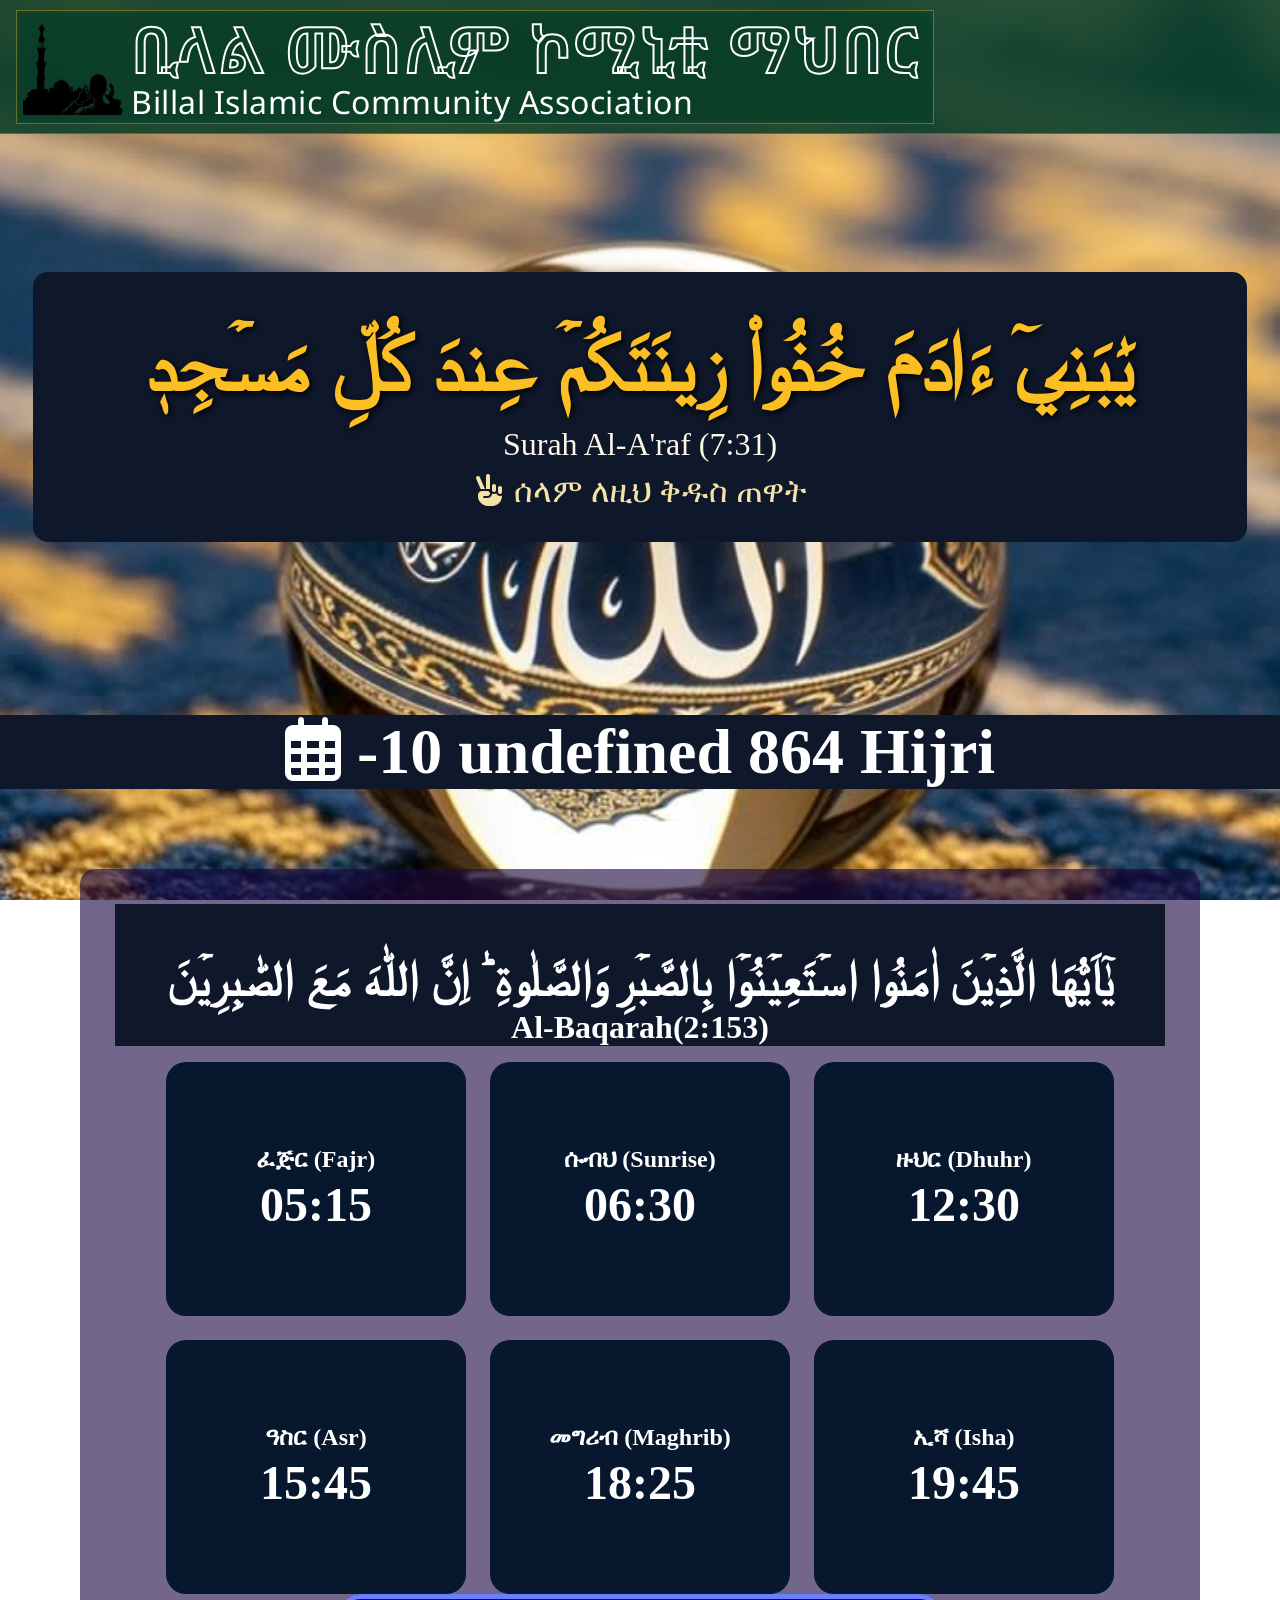
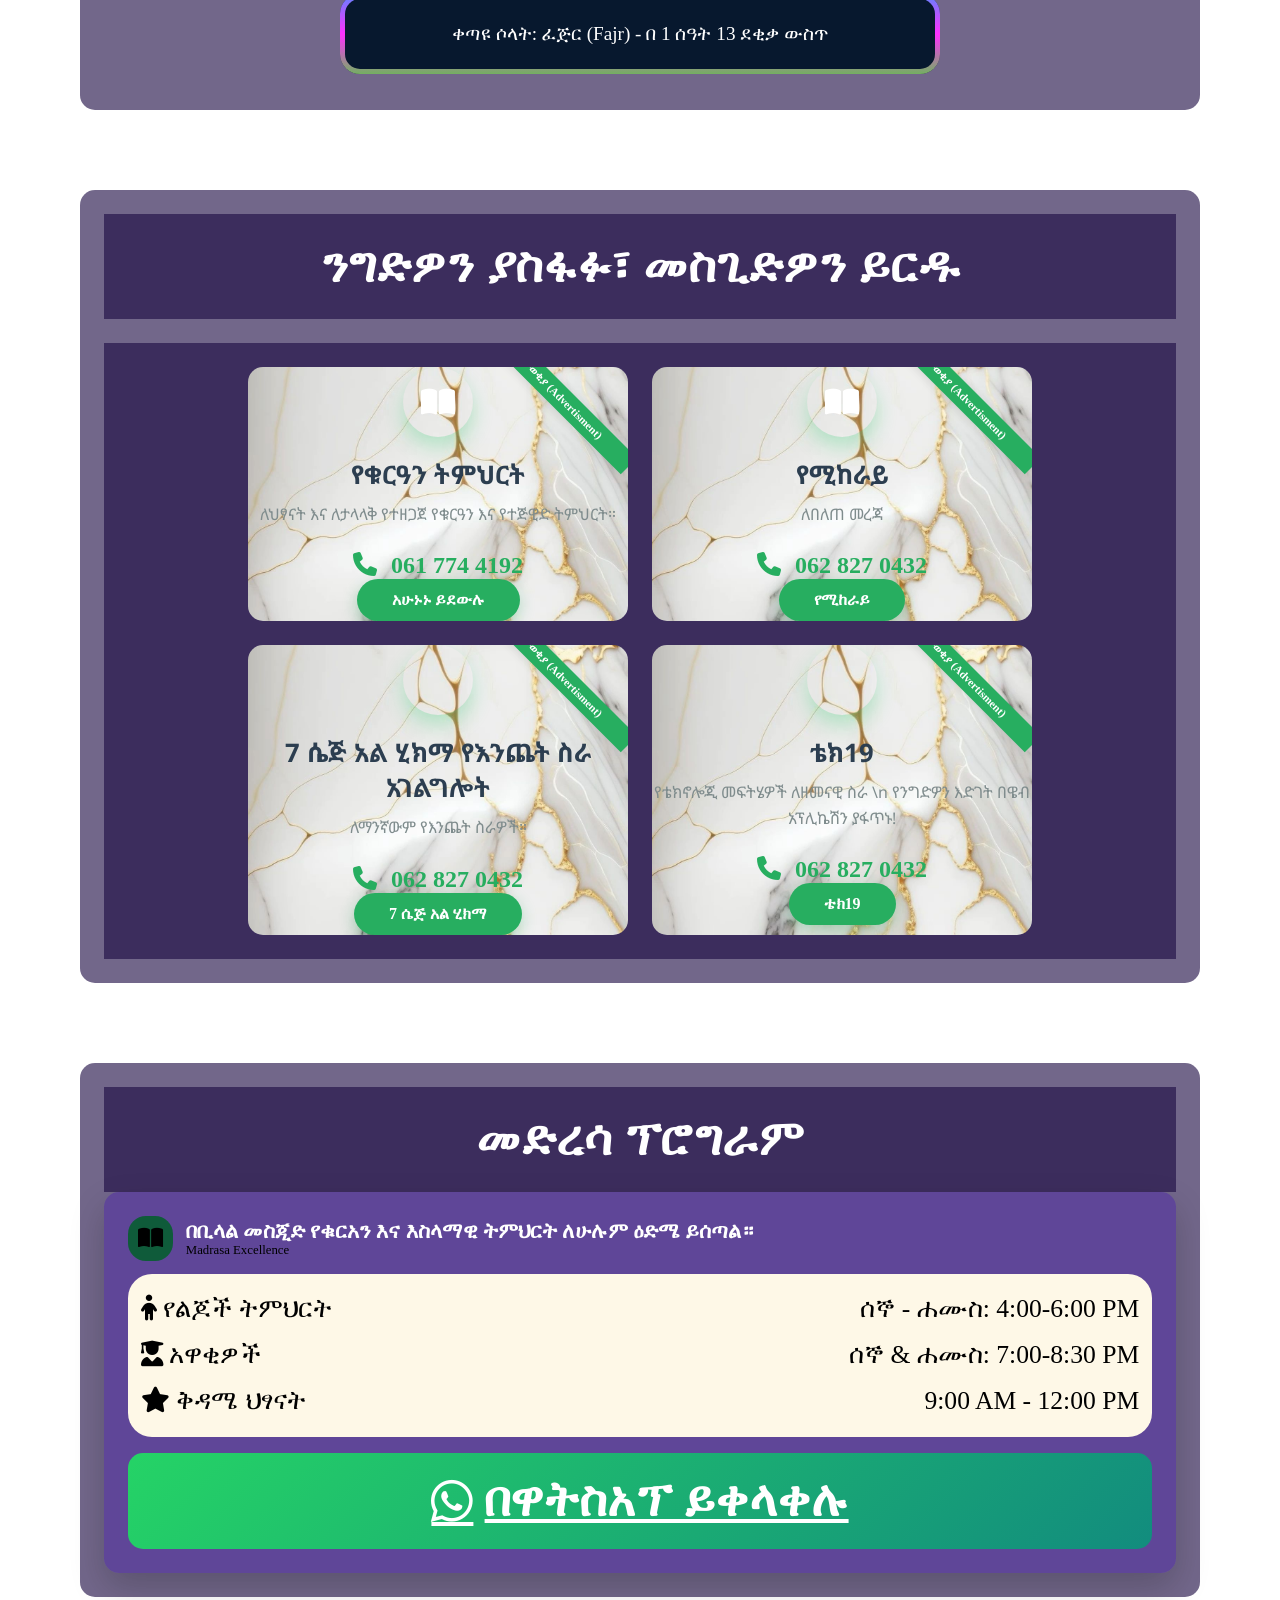
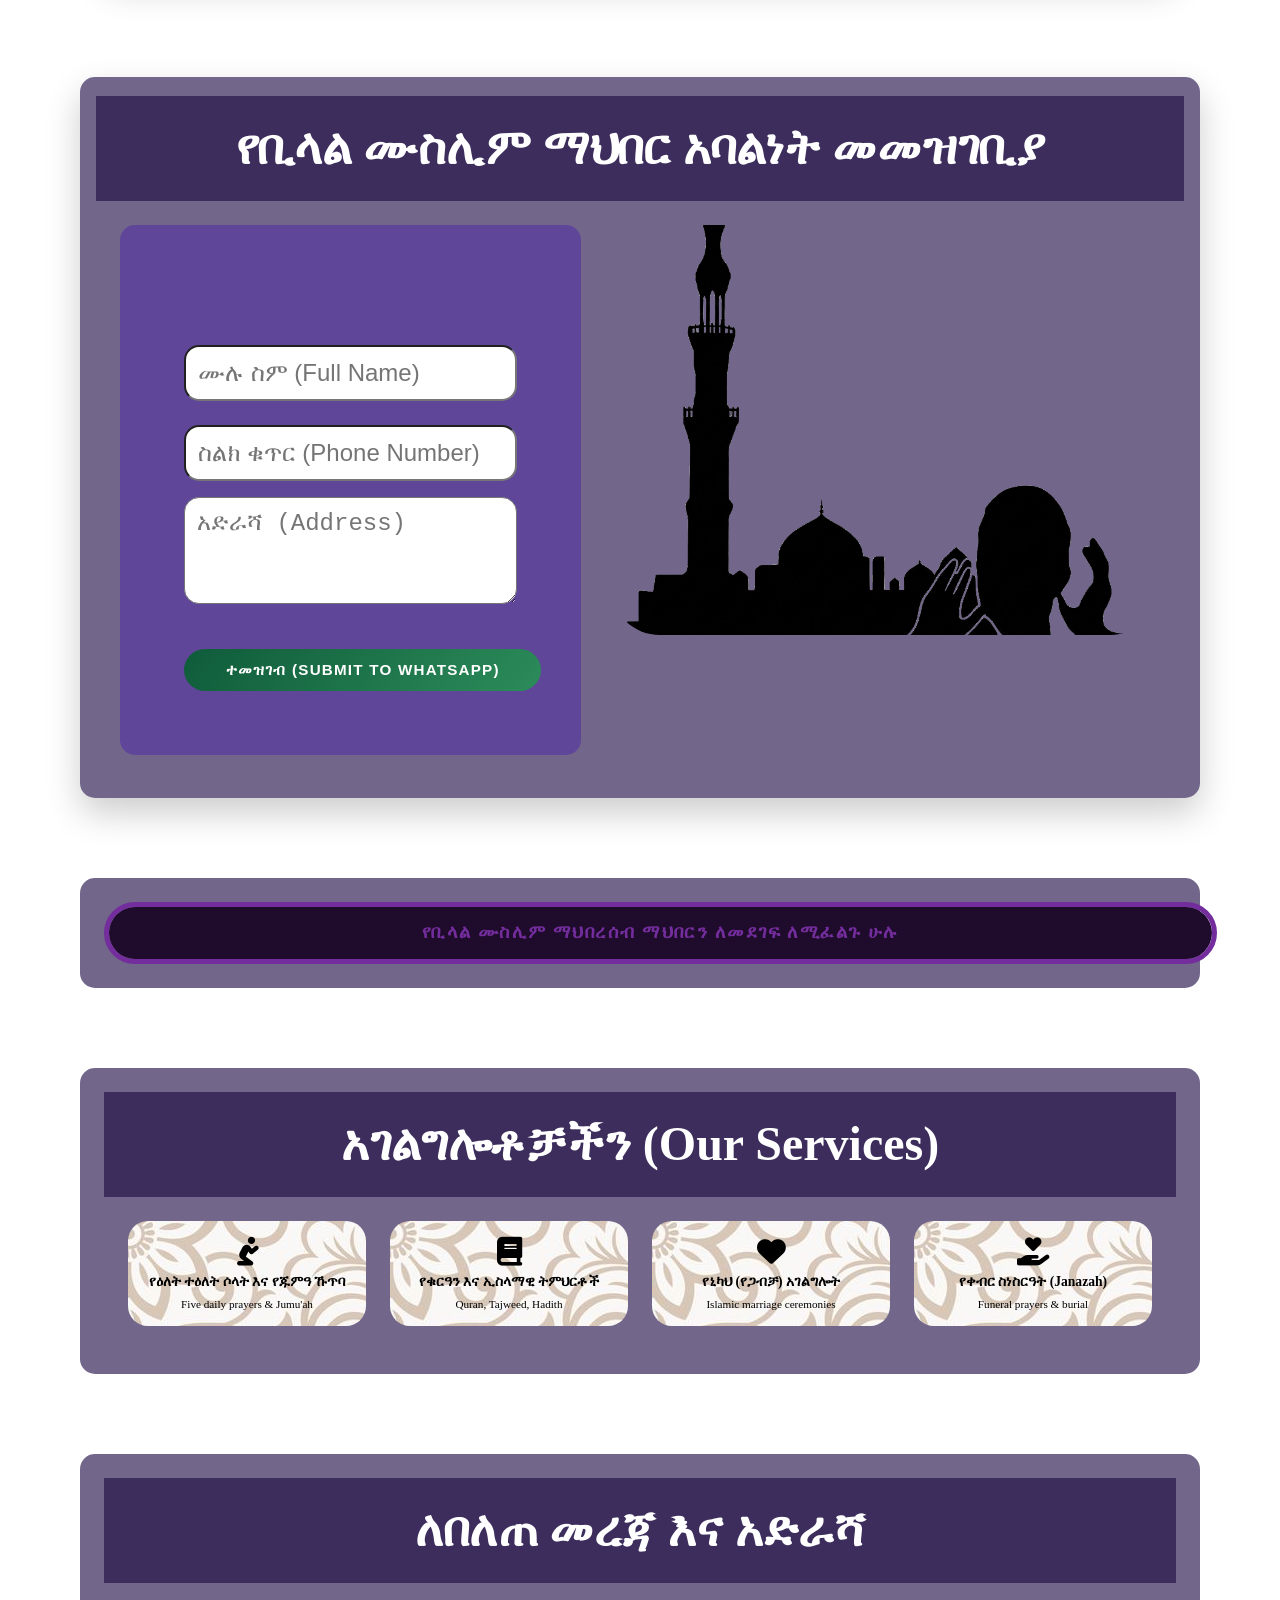
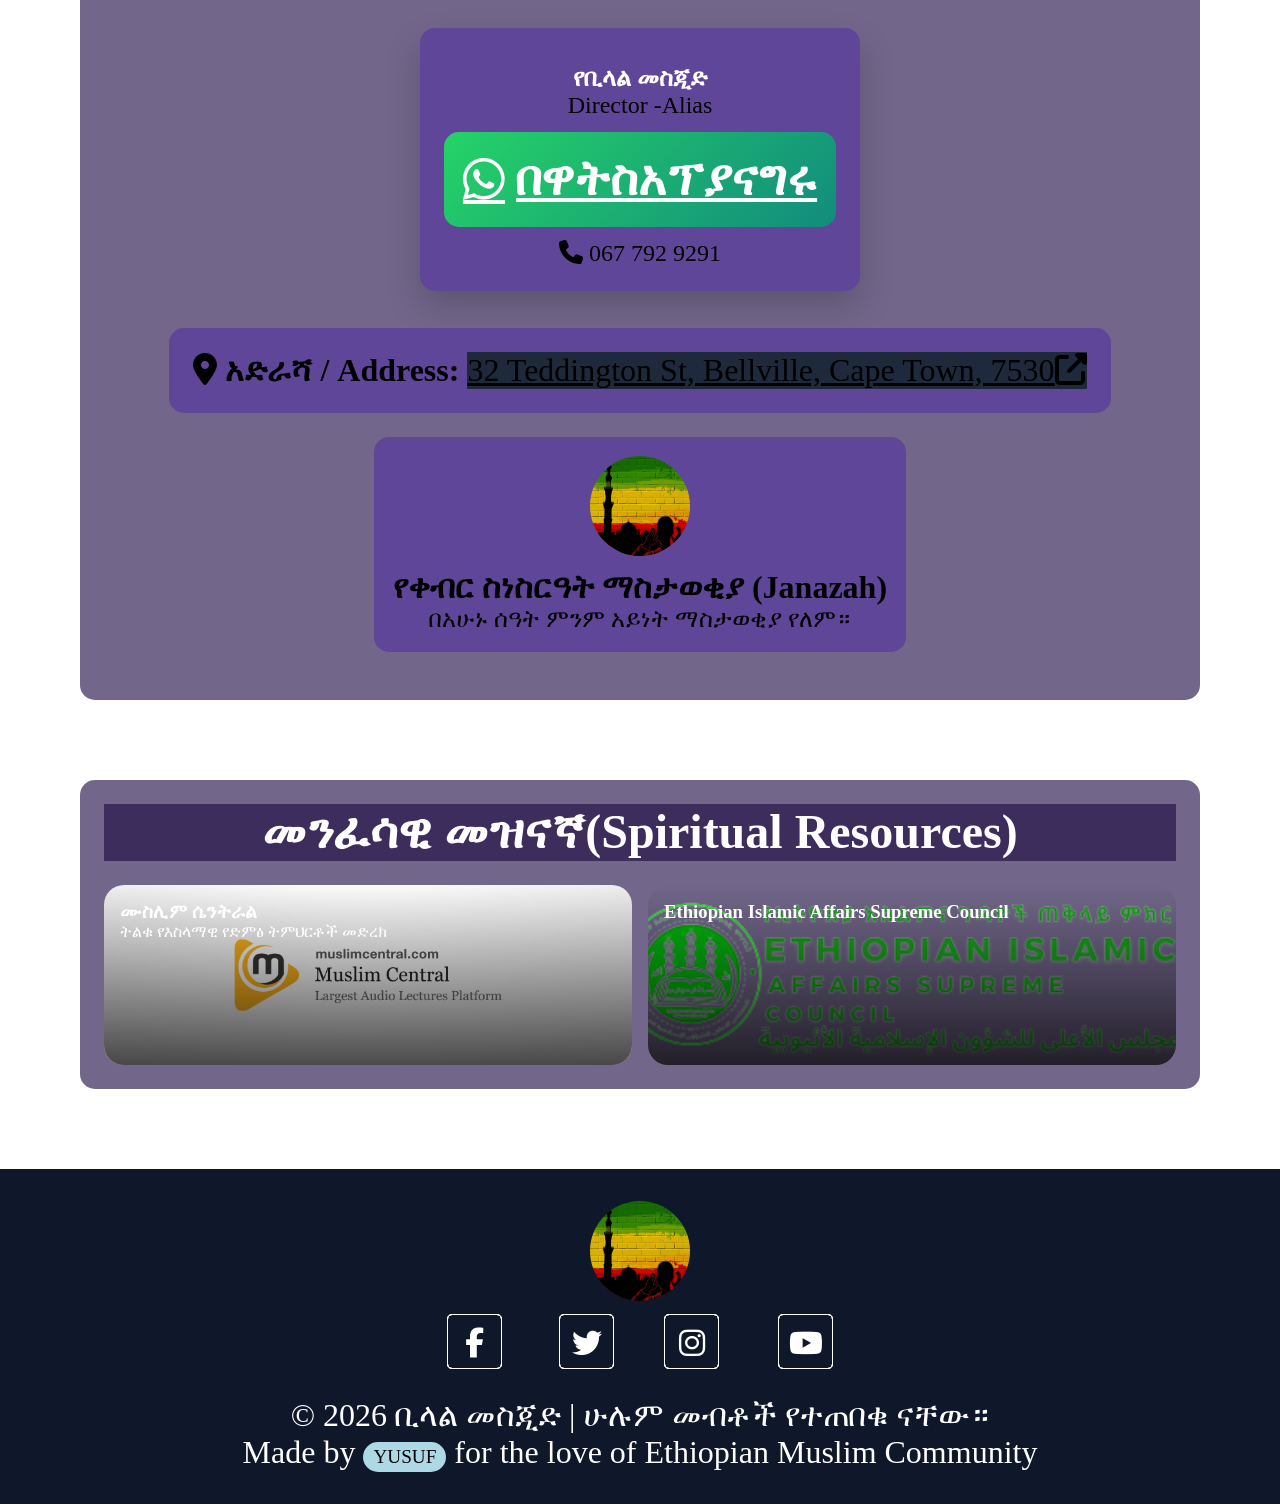
<file: index.html>
<!DOCTYPE html>
<html lang="am">

<head>
    <meta charset="UTF-8">
    <meta name="viewport" content="width=device-width, initial-scale=1.0, user-scalable=yes, viewport-fit=cover">
    <title>ቢላል መስጂድ - Bilal Mosque | Spiritual Hub</title>
    <link href="https://fonts.googleapis.com/css2?family=Noto+Sans+Ethiopic:wght@400;500;600;700;800&display=swap" rel="stylesheet">
    <link rel="stylesheet" href="https://cdnjs.cloudflare.com/ajax/libs/font-awesome/6.4.0/css/all.min.css">
    <style>
        * {
            margin: 0;
            padding: 0;
            box-sizing: border-box;
        }

        :root {
            --card-bg: #1e293b;
            --primary-green: #0f5b3a;
            --deep-green: #0a3e28;
            --light-green: #2c8c5a;
            --tech-gold: #fbbf24;
            --gold-light: #fbbf24;
            --white: #ffffff;
            --cream: #fef8e7;
            --text-dark: #1f2f2c;
            --deep-blue: #0f172a;
            --shadow: 0 15px 35px rgba(0, 0, 0, 0.2);
            --shadow-hover: 0 20px 40px rgba(0, 0, 0, 0.25);
            --transition: all 0.4s cubic-bezier(0.2, 0.9, 0.4, 1.1);
            --hue: 310;
            --hue-adjust: 135;
            --hue-2: calc(var(--hue) + var(--hue-adjust));
            --page-background: oklch(10% 0.0666 var(--hue));
        }

        body {
            position: relative;
            overflow-x: hidden;
            width: 100%;
        }

        .background-image {
            width: 100%;
            height: 100%;
            background-image: url("m9.jpg");
            background-repeat: no-repeat;
            background-size: cover;
            background-position: center;
            position: fixed;
            top: 0;
            left: 0;
            filter: brightness(1);
            z-index: -2;
            overflow: hidden;
        }

        /* Header - Responsive */
        header {
            position: fixed;
            top: 0;
            width: 100%;
            height: auto;
            min-height: 80px;
            overflow: hidden;
            z-index: 1000;
            border-bottom: 1px solid rgba(228, 184, 50, 0.3);
            background: rgba(10, 62, 40, 0.92);
            backdrop-filter: blur(8px);
            padding: 0.6rem 0;
        }

        .header-video {
            position: absolute;
            top: 50%;
            left: 50%;
            min-width: 100%;
            min-height: 100%;
            width: auto;
            height: auto;
            transform: translate(-50%, -50%);
            z-index: -1;
            object-fit: cover;
        }

        .header-container {
            display: flex;
            justify-content: space-between;
            align-items: center;
            width: 100%;
            padding: 0 1rem;
            gap: 0.5rem;
            position: relative;
            z-index: 2;
        }

        .logo {
            display: flex;
            align-items: center;
            gap: 8px;
            padding: 0.2rem 0.8rem 0.2rem 0.4rem;
            border-radius: 0px;
            backdrop-filter: blur(4px);
            border: 1px solid rgba(228, 184, 50, 0.4);
            flex-shrink: 1;
            min-width: 0;
        }

        .logo-circle img {
            width: 100px;
            height: 100px;
            border-radius: 2%;
            object-fit: center;
        }

        .logo-text {
            display: flex;
            flex-direction: column;
            line-height: 1.1;
            font-family: 'Noto Sans Ethiopic', 'Noto Sans', sans-serif;
        }

        .logo-text h1 {
            font-size: 4rem;
            font-weight: 600;
            letter-spacing: 2px;
            color: #ffffff00;
            margin: 0;
            -webkit-text-stroke: 2px white;
        }

        .logo-text h2 {
            font-size: 2rem;
            font-weight: 400;
            color: #ffffff;
            margin: 0;
            letter-spacing: 0.5px;
        }

        .menu-toggle {
            display: flex;
            position: relative;
            background: var(--gold);
            border: none;
            font-size: 1.5rem;
            color: var(--deep-green);
            width: 44px;
            height: 44px;
            border-radius: 50%;
            cursor: pointer;
            transition: var(--transition);
            align-items: center;
            justify-content: center;
            flex-shrink: 0;
            z-index: 10000 !important;
        }

        nav {
            position: fixed;
            display: flex;
            top: 0;
            right: -100%;
            width: 85%;
            max-width: 320px;
            height: 100vh;
            background-color: #1a09429d;
            z-index: 9999 !important;
            transition: right 0.3s cubic-bezier(0.2, 0.9, 0.4, 1.1);
            padding: 5rem 1.5rem 2rem;
            flex-direction: column;
        }

        nav.active {
            right: 0;
        }

        .nav-links {
            display: flex;
            flex-direction: column;
            gap: 1rem;
            list-style: none;
            width: 100%;
        }

        .nav-links a {
            text-decoration: none;
            color: var(--white);
            font-weight: 600;
            padding: 1.2rem 1.2rem;
            border-radius: 60px;
            transition: var(--transition);
            display: flex;
            align-items: center;
            gap: 12px;
            background: #5e4599f0;
            backdrop-filter: blur(4px);
            font-size: 1rem;
        }

        .overlay {
            position: fixed;
            margin-top: 2rem;
            left: 0;
            width: 100%;
            height: 100%;
            background-color: #1a09429d;
            z-index: 9998 !important;
            opacity: 0;
            visibility: hidden;
            transition: 0.3s;
        }

        .overlay.active {
            opacity: 1;
            visibility: visible;
        }

        /* Hero Section */
        .hero {
            display: grid;
            grid-template-rows: repeat(2, 1fr);
            height: auto;
            min-height: 80px;
            align-items: center;
            justify-content: center;
            text-align: center;
            position: relative;
            padding: 6rem 1rem 3rem;
            margin-top: 1rem;
            margin-bottom: 1rem;
        }

        .hero-content {
            max-width: 95rem;
            background-color: var(--deep-blue);
            padding-bottom: 2rem;
            padding-top: 2rem;
            padding-left: 7rem;
            padding-right: 7rem;
            border-radius: 15px;
            margin-top: 10rem;
            margin-bottom: -10rem;
        }

        .ayah-container {
            font-size: 5rem;
            font-weight: 600;
            color: var(--gold-light);
            text-shadow: 2px 2px 6px rgb(0, 0, 0);
            margin-bottom: 0.1rem;
            transition: opacity 0.8s ease;
            line-height: 1.5;
            word-break: break-word;
        }

        .surah-ref {
            color: var(--cream);
            font-size: 2rem;
            margin-bottom: 0.05rem;
        }

        .current-date {
            position: flex;
            width: 100%;
            height: 100%;
            overflow: hidden;
            z-index: 1000;
            background-color: var(--deep-blue);
            backdrop-filter: blur(8px);
            margin-bottom: 3rem;
        }

        .date-display {
            font-size: 4rem;
            font-weight: 600;
            text-align: center;
            color: white;
        }

        .section-title {
            text-align: center;
            margin-bottom: 1rem;
            padding-top: 3rem;
            background: var(--deep-blue);
            backdrop-filter: blur(8px);
        }

        /* Prayer Times */
        .prayer-times {
            background-color: #1a09429d;
            margin: 5rem 5rem;
            border-radius: 15px;
            padding: 2.2rem;
            position: relative;
            z-index: 5;
        }

        .prayer-grid {
            display: flex;
            flex-direction: row;
            flex-wrap: wrap;
            gap: 1.5rem;
            justify-content: center;
        }

        .prayer-card {
            width: 300px;
            height: 254px;
            background: #07182E;
            position: relative;
            display: flex;
            flex-direction: column;
            place-content: center;
            place-items: center;
            overflow: hidden;
            border-radius: 20px;
        }

        .prayer-name {
            font-weight: 700;
            font-size: 1.5rem;
            color: white;
        }

        .prayer-time {
            font-size: 3rem;
            font-weight: 800;
            text-align: right;
            margin-top: 4px;
            color: white;
        }

        .next-prayer-indicator {
            width: 600px;
            height: 80px;
            background: #07182ebd;
            position: relative;
            display: flex;
            place-content: center;
            place-items: center;
            overflow: hidden;
            border-radius: 20px;
            margin-left: auto;
            margin-right: auto;
        }

        .next-prayer-indicator span {
            z-index: 5;
            color: white;
            font-size: 1.2rem;
        }

        .next-prayer-indicator::before {
            content: '';
            position: absolute;
            width: 1200px;
            background-image: linear-gradient(180deg, rgb(0, 183, 255), rgb(255, 48, 255), rgb(32, 252, 3));
            height: 160%;
            animation: rotBGimg 5s linear infinite;
            transition: all 0.2s linear;
        }

        @keyframes rotBGimg {
            from { transform: rotate(0deg); }
            to { transform: rotate(360deg); }
        }

        .next-prayer-indicator::after {
            content: '';
            position: absolute;
            background: #07182E;
            inset: 5px;
            border-radius: 15px;
        }

        .content-section,
        .content-section2 {
            padding: 1.5rem 1.5rem;
            background-color: #1a09429d;
            margin: 5rem 5rem;
            border-radius: 15px;
            position: relative;
            z-index: 5;
        }

        .card {
            background-color: #5e4599f0;
            border-radius: 15px;
            padding: 1.5rem;
            box-shadow: var(--shadow);
            transition: var(--transition);
        }

        .card:hover {
            transform: translateY(-8px);
            box-shadow: var(--shadow-hover);
        }

        .btn {
            display: inline-flex;
            align-items: center;
            justify-content: center;
            gap: 0.7rem;
            padding: 1.2rem 1.2rem;
            border-radius: 15px;
            font-weight: bold;
            transition: var(--transition);
            cursor: pointer;
            border: none;
            width: 100%;
            font-size: 3rem;
        }

        .btn-whatsapp {
            background: linear-gradient(135deg, #25d366, #128c7e);
            color: white;
        }

        .btn-gold {
            background: linear-gradient(135deg, var(--gold), var(--gold-light));
            color: var(--deep-green);
        }

        .features-grid {
            display: grid;
            grid-template-columns: repeat(auto-fit, minmax(260px, 1fr));
            gap: 1.8rem;
        }

        .feature-card {
            background: white;
            padding: 1.5rem;
            border-radius: 28px;
            border-left: 6px solid var(--gold);
            transition: var(--transition);
        }

        .community-info {
            background-color: var(--cream);
            background: var(--white);
            margin: 5rem 5rem;
            border-radius: 40px;
            padding: 2rem;
            box-shadow: var(--shadow);
            position: relative;
            z-index: 5;
        }

        .info-grid {
            display: grid;
            grid-template-columns: 1.2fr 1fr;
            gap: 4rem;
            max-width: 1200px;
            padding: 1.5rem 1.5rem 1.5rem 1.5rem;
            align-items: start;
        }

        .community-info {
            padding: 1.2rem 1rem;
            margin: 0 1rem 1.5rem;
            border-radius: 15px;
            box-shadow: var(--shadow);
            position: relative;
            background-color: #1a09429d;
            z-index: 5;
            margin: 5rem 5rem;
        }

        .info-grid {
            display: flex;
            flex-direction: row;
            gap: 1.8rem;
            max-width: 100%;
        }

        .registration-column {
            font-size: 3rem;
            color: white;
            background-color: #5e4599f0;
            border-radius: 15px;
            padding-top: 7rem;
            padding-left: 4rem;
            padding-right: 4rem;
            padding-bottom: 4rem;
        }

        .sub-label p {
            background-color: #a186dff0;
            border-radius: 15px;
            font-size: 3rem;
            text-align: center;
        }

        #membershipForm input,
        #membershipForm textarea {
            width: 100%;
            padding: 12px;
            margin-bottom: 1rem;
            border-radius: 15px;
            font-size: 1.5rem;
        }

        .donation-row {
            width: 550px;
            height: 410px;
            display: center;
            flex-direction: column;
            gap: 1rem;
            background-image: url("looogo.png");
            background-size: cover;
            background-position: center;
            border-radius: 50%;
            overflow: hidden;
            padding: 1rem;
            border-radius: 50px;
        }

        .qr-container {
            flex: 0 0 auto;
            text-align: right;
            padding: 0.01rem;
            background-color: #1a1a1b;
            background-image: url("shop2shop.jpg");
            background-position: cover;
            background-repeat: no-repeat;
            border-radius: 15px;
        }

        .qr-container img {
            max-width: 120px;
            height: auto;
            border-radius: 12px;
        }

        .banking-details {
            background-image: url("831.png");
            background-repeat: no-repeat;
            background-position: contain;
            font-size: 3rem;
            color: white;
        }

        .banking-details h3 {
            font-size: 2rem;
            color: white;
        }

        .jannazah-card {
            background-color: #5e4599f0;
            padding: 1.2rem;
            border-radius: 15px;
            text-align: center;
        }

        .logo-circle3 {
            width: 100px;
            height: 100px;
            margin: 0 auto 0.8rem;
            background-image: url('flag.jpg');
            background-size: cover;
            background-position: center;
            border-radius: 50%;
            overflow: hidden;
        }

        .logo-circle3 img {
            width: 100%;
            height: 100%;
            object-fit: cover;
        }

        button {
            --button-background: oklch(20% 0.0666 var(--hue));
            --text-base: oklch(45% 0.175 var(--hue));
            --text-hover: oklch(95% 0.145 calc(var(--hue) + 30));
            --shadow-start: oklch(95% 0.145 var(--hue-2));
            --shadow-end: oklch(60% 0.29 var(--hue));
            all: unset;
            color: var(--text-base);
            font: 700 1.125rem/1.2 'Segoe UI', Tahoma, Geneva, Verdana, sans-serif;
            letter-spacing: 0.08em;
            text-transform: uppercase;
            text-align: center;
            padding: 0.85em;
            max-width: 100%;
            width: 125rem;
            background-color: var(--button-background);
            background-clip: padding-box;
            border: 5px solid var(--text-base);
            border-radius: 2em;
            cursor: pointer;
            position: center;
            transition: 0.25s ease-out;
        }

        button::before,
        button::after {
            content: "";
            border-radius: inherit;
            transition: inherit;
            position: absolute;
            inset: 0;
            pointer-events: none;
        }

        button:hover {
            color: var(--text-hover);
            background-color: var(--text-base);
            box-shadow: 0 0 40px var(--shadow-start), 0 0 10px var(--shadow-end);
            transform: translateY(-2px);
        }

        button:active {
            transform: translateY(0);
        }

        .services-grid {
            display: grid;
            grid-template-columns: repeat(auto-fit, minmax(160px, 1fr));
            gap: 1.5rem;
            padding: 1.5rem 1.5rem 1.5rem 1.5rem;
        }

        .service-card {
            background: url("s1.jpg");
            padding: 1rem;
            border-radius: 20px;
            text-align: center;
        }

        .service-card i {
            font-size: 1.8rem;
        }

        .service-card h3 {
            font-size: 0.85rem;
            margin: 0.5rem 0;
        }

        .service-card p {
            font-size: 0.7rem;
        }

        .link-grid {
            display: flex;
            flex-direction: row;
            gap: 1rem;
            flex-wrap: wrap;
        }

        .grid-item {
            height: 180px;
            border-radius: 20px;
            background-size: cover;
            background-position: center;
            display: flex;
            align-items: flex-end;
            text-decoration: none;
            overflow: hidden;
            border: 2px solid var(--gold);
            flex: 1;
        }

        .history-bg,
        .academy-bg {
            width: 100%;
            background-size: cover;
        }

        .grid-item .overlay {
            position: relative;
            background: linear-gradient(0deg, rgba(0, 0, 0, 0.7), transparent);
            width: 100%;
            padding: 1rem;
            color: white;
            opacity: 1;
            visibility: visible;
        }

        footer {
            background-color: var(--deep-blue);
            padding: 2rem 1rem;
            text-align: center;
            margin-top: 2rem;
        }

        .social-links a {
            width: 44px;
            height: 44px;
            background: rgba(255, 255, 255, 0.15);
            border-radius: 50%;
            display: inline-flex;
            align-items: center;
            justify-content: center;
            margin: 0 0.4rem;
            font-size: 1.2rem;
        }

        .logo-circle2 {
            width: 50px;
            height: 50px;
            margin: 0 auto 1rem;
            border-radius: 50%;
            overflow: hidden;
        }

        .yusuf-btn {
            display: inline-block;
            padding: 4px 10px;
            border-radius: 30px;
            font-size: 0.7rem;
            color: var(--gold);
            text-decoration: none;
        }

        .icons {
            display: inline-flex;
            flex-wrap: wrap;
            justify-content: center;
        }

        .icons a {
            margin: 0 25px;
            text-decoration: none;
            color: #fff;
            display: block;
            text-align: center;
        }

        .icons a .layer {
            width: 55px;
            height: 55px;
            transition: transform 0.3s;
            position: relative;
        }

        .icons a:hover .layer {
            transform: rotate(-35deg) skew(20deg);
        }

        .icons a .layer span {
            position: absolute;
            top: 0;
            left: 0;
            height: 100%;
            width: 100%;
            border: 1px solid #fff;
            border-radius: 5px;
            transition: all 0.3s;
        }

        .icons a .layer span.fab {
            font-size: 30px;
            line-height: 55px;
            text-align: center;
        }

        .icons a:hover .layer span:nth-child(1) { opacity: 0.2; }
        .icons a:hover .layer span:nth-child(2) { opacity: 0.4; transform: translate(5px, -5px); }
        .icons a:hover .layer span:nth-child(3) { opacity: 0.6; transform: translate(10px, -10px); }
        .icons a:hover .layer span:nth-child(4) { opacity: 0.8; transform: translate(15px, -15px); }
        .icons a:hover .layer span:nth-child(5) { opacity: 1; transform: translate(20px, -20px); }

        .icons a:hover:nth-child(1) .layer span { border-color: #4267B2; color: #4267B2; }
        .icons a:hover:nth-child(2) .layer span { border-color: #1DA1F2; color: #1DA1F2; }
        .icons a:hover:nth-child(3) .layer span { border-color: #E1306C; color: #E1306C; }
        .icons a:hover:nth-child(4) .layer span { border-color: #c51010; color: #e13030; }

        .icons a .text {
            margin-top: 10px;
            font-weight: 500;
            opacity: 0;
            transition: 0.3s;
        }

        .icons a:hover .text {
            opacity: 1;
            transform: translateY(-10px);
        }

        .btn-submit {
            background: linear-gradient(135deg, var(--primary-green), var(--light-green));
            color: white;
            border: none;
            padding: 12px;
            border-radius: 40px;
            font-weight: bold;
            width: 100%;
            font-size: 0.95rem;
            cursor: pointer;
            transition: var(--transition);
        }

        .content-section {
            padding: 1.5rem 1.5rem 1.5rem 1.5rem;
            display: flex;
            flex-direction: column;
            justify-content: center;
            gap: 1.5rem;
            background-color: #1a09429d;
        }

        .cards {
            padding: 1.5rem 1.5rem 1.5rem 1.5rem;
            display: flex;
            flex-direction: row;
            flex-wrap: wrap;
            justify-content: center;
            gap: 1.5rem;
            background-color: #1a09429d;
        }

        .ad-card {
            background: url("adsb.jpg");
            background-size: cover;
            background-position: center;
            background-repeat: no-repeat;
            width: 100%;
            max-width: 380px;
            border-radius: 15px;
            gap: 1.5rem;
            text-align: center;
            position: relative;
            transition: transform 0.3s ease, box-shadow 0.3s ease;
            overflow: hidden;
        }

        .contact {
            padding: 1.5rem 1.5rem 1.5rem 1.5rem;
            display: flex;
            flex-direction: row;
            flex-wrap: wrap;
            justify-content: center;
            gap: 1.5rem;
            font-size: 1.5rem;
            margin-top: 1.3rem;
        }

        .ad-badge {
            position: absolute;
            top: 15px;
            right: -30px;
            background: #27ae60;
            color: white;
            padding: 5px 40px;
            font-size: 0.7rem;
            font-weight: bold;
            transform: rotate(45deg);
            box-shadow: 0 2px 10px rgba(0, 0, 0, 0.1);
        }

        .ad-icon {
            width: 70px;
            height: 70px;
            background: url('assets/images/looogo.png');
            color: white;
            border-radius: 50%;
            display: flex;
            align-items: center;
            justify-content: center;
            margin: 0 auto 20px;
            font-size: 30px;
            box-shadow: 0 10px 20px rgba(46, 204, 113, 0.3);
        }

        .ad-card h3 {
            font-size: 1.6rem;
            color: #2c3e50;
            margin-bottom: 10px;
            font-family: 'Noto Sans Ethiopic', sans-serif;
        }

        .ad-card p {
            color: #7f8c8d;
            font-size: 1rem;
            line-height: 1.6;
            margin-bottom: 25px;
            font-family: 'Noto Sans Ethiopic', sans-serif;
        }

        .ad-contact {
            font-weight: bold;
            color: #27ae60;
            font-size: 1.5rem;
        }

        .ad-contact i {
            margin-right: 8px;
        }

        .ad-btn {
            display: inline-block;
            background: #27ae60;
            color: white;
            padding: 12px 35px;
            border-radius: 50px;
            text-decoration: none;
            font-weight: bold;
            transition: all 0.3s ease;
            box-shadow: 0 5px 15px rgba(39, 174, 96, 0.3);
            animation: pulse 2s infinite;
        }

        .ad-btn:hover {
            background: #219150;
            transform: scale(1.05);
        }

        @keyframes pulse {
            0% { box-shadow: 0 0 0 0 rgba(39, 174, 96, 0.7); }
            70% { box-shadow: 0 0 0 15px rgba(39, 174, 96, 0); }
            100% { box-shadow: 0 0 0 0 rgba(39, 174, 96, 0); }
        }

        .gps-link {
            word-break: break-word;
            display: inline-block;
        }

        /* ========== RESPONSIVE FIXES - ONLY PHONE ADAPTATIONS ========== */
        @media (max-width: 1024px) {
            .hero-content { padding-left: 2rem; padding-right: 2rem; margin-top: 5rem; margin-bottom: -5rem; }
            .ayah-container { font-size: 2.5rem; }
            .surah-ref { font-size: 1.2rem; }
            .date-display { font-size: 2rem; }
            .prayer-times, .content-section, .content-section2, .community-info { margin: 1.5rem; }
            .prayer-card { width: 220px; height: 180px; }
            .prayer-name { font-size: 1rem; }
            .prayer-time { font-size: 2rem; }
            .next-prayer-indicator { width: 90%; margin-left: auto; margin-right: auto; }
            .info-grid { flex-direction: column; gap: 2rem; }
            .registration-column { font-size: 1.5rem; padding: 2rem; }
            .donation-row { width: 100%; height: auto; min-height: 300px; }
            .btn { font-size: 1.5rem; }
            .logo-circle img { width: 55px; height: 55px; }
            .logo-text h1 { font-size: 1.8rem; -webkit-text-stroke: 1px white; }
            .logo-text h2 { font-size: 0.9rem; }
            .contact { flex-direction: column; }
            .cards { flex-direction: column; align-items: center; }
            .ad-card { max-width: 100%; }
            .link-grid { flex-direction: column; }
            .icons a { margin: 0 15px; }
            .icons a .layer { width: 45px; height: 45px; }
            .icons a .layer span.fab { font-size: 22px; line-height: 45px; }
        }

        @media (max-width: 768px) {
            .hero-content { padding-left: 1rem; padding-right: 1rem; margin-top: 3rem; margin-bottom: -3rem; }
            .ayah-container { font-size: 1.5rem; }
            .surah-ref { font-size: 0.9rem; }
            .date-display { font-size: 1.2rem; }
            .section-title h3 { font-size: 1rem; }
            .section-title h4 { font-size: 0.8rem; }
            .prayer-times, .content-section, .content-section2, .community-info { margin: 1rem; padding: 1rem; }
            .prayer-grid { gap: 0.8rem; }
            .prayer-card { width: calc(33% - 0.8rem); min-width: 100px; height: 130px; }
            .prayer-name { font-size: 0.75rem; }
            .prayer-time { font-size: 1.3rem; }
            .next-prayer-indicator { height: 60px; }
            .next-prayer-indicator span { font-size: 0.8rem; }
            .registration-column { font-size: 1rem; padding: 1.5rem; }
            #membershipForm input, #membershipForm textarea { font-size: 0.9rem; }
            .btn { font-size: 1rem; padding: 0.8rem; }
            .ad-card h3 { font-size: 1.2rem; }
            .ad-contact { font-size: 1rem; }
            .ad-btn { padding: 8px 20px; font-size: 0.8rem; }
            .service-card h3 { font-size: 0.7rem; }
            .service-card p { font-size: 0.6rem; }
            button { font-size: 0.8rem; padding: 0.6em; width: 100%; }
            .grid-item { height: 140px; }
            .footer-note p { font-size: 0.7rem; }
        }

        @media (max-width: 480px) {
            .hero { padding: 4rem 0.5rem 2rem; }
            .hero-content { padding: 1rem; }
            .ayah-container { font-size: 1rem; }
            .prayer-card { width: calc(50% - 0.6rem); min-width: 130px; height: 110px; }
            .prayer-name { font-size: 0.65rem; }
            .prayer-time { font-size: 1rem; }
            .logo-text h1 { font-size: 1rem; -webkit-text-stroke: 0.5px white; }
            .logo-text h2 { font-size: 0.6rem; }
            .logo-circle img { width: 40px; height: 40px; }
            .menu-toggle { width: 36px; height: 36px; font-size: 1.2rem; }
            .cards { padding: 0.5rem; }
            .ad-card { padding: 1rem; }
            .services-grid { grid-template-columns: repeat(2, 1fr); gap: 0.8rem; }
        }
    </style>
</head>
<body>
    <!-- Your original HTML content remains EXACTLY the same -->
    <div class="background-image"></div>
    <header>
        <div class="header-container">
            <video autoplay muted loop playsinline class="header-video">
                <source src="bhead9.mp4" type="video/mp4">
            </video>
            <div class="logo">
                <div class="logo-circle">
                    <img src="assets/images/looogo.png" alt="Logo"onerror="this.src='https://via.placeholder.com/48?text=B'">
                </div>
                <!-- Wrap text in a div to keep them together -->
                <div class="logo-text">
                    <h1>ቢላል ሙስሊም ኮሚኒቲ ማህበር</h1>
                    <h2>Billal Islamic Community Association</h2>
                </div>
            </div>

            <button class="menu-toggle" id="menuToggle"><i class="fas fa-bars"></i></button>
        </div>
    </header>
    <!-- All your original HTML content continues here -->
     <div class="overlay" id="overlay"></div>
    <nav id="mainNav">
        <ul class="nav-links">
            <li><a href="#home"><i class="fas fa-home"></i> ቢላል</a></li>
            <li><a href="#madrasa"><i class="fas fa-book"></i> አባልነት መመዝገቢያ</a></li>
            <li><a href="#leadership"><i class="fas fa-user-tie"></i> መረጃ እና አድራሻ </a></li>
            <li><a href="#donate"><i class="fas fa-hand-holding-heart"></i>ማስታወቂያ</a></li>
            <li><a href="#announcements"><i class="fas fa-bullhorn"></i> መድረሳ </a></li>
        </ul>
    </nav>
    </div>
    <main>
        <!-- Hero with Ayah Transition -->
        <section class="hero" id="home">
            <div class="hero-content">
                <div class="ayah-container" id="ayahText">يَٰبَنِيٓ ءَادَمَ خُذُواْ زِينَتَكُمۡ عِندَ كُلِّ مَسۡجِدٖ
                </div>
                <div class="surah-ref" id="surahRef">Surah Al-A'raf (7:31)</div>
            </div>
        </section>
        
        <section class="current-date">
            <div class="date-display" id="islamicDate"><i class="far fa-calendar-alt"></i> <span>29 ረመዳን 1446</span></div>
        </section>

        <!-- Prayer Times -->
        <section class="prayer-times">
            <div class="section-title">
                <h3 style="color:white; font-size:3rem;"> يٰٓاَيُّهَا الَّذِيۡنَ اٰمَنُوا اسۡتَعِيۡنُوۡا بِالصَّبۡرِ وَالصَّلٰوةِ ؕ اِنَّ اللّٰهَ مَعَ الصّٰبِرِيۡنَ</h3>
                <h4 style="color:white; font-size:2rem;"> Al-Baqarah(2:153)</h4>
            </div>
            <div class="prayer-grid" id="prayerGrid"></div>
            <div class="next-prayer-indicator" id="nextPrayer"><span>ቀጣይ ሶላት በቅርቡ</span></div>
        </section>


        <!-- Announcements -->
       
        <section class="content-section" id="announcements">
            <div class="ads">
        <h2 style="font-size:3rem; padding: 1.5rem 1.5rem 1.5rem 1.5rem; color:white;text-align:center;background-color: #1a09429d; ">ንግድዎን ያስፋፉ፣ መስጊድዎን ይርዱ</h2>
            </div>
        <div class = "cards"> 
            <div class="ad-card">
                <div class="ad-badge">ማስታወቂያ (Advertisment)</div>
                <div class="ad-icon"><i class="fas fa-book-open"></i></div>
                <h3>የቁርዓን ትምህርት</h3>
                <p>ለህፃናት እና ለታላላቅ የተዘጋጀ የቁርዓን እና የተጅዊድ ትምህርት።</p>
                <div class="ad-contact">
                    <span><i class="fas fa-phone"></i> 061 774 4192</span>
                </div>
                <a href="tel:0617744192" class="ad-btn">አሁኑኑ ይደውሉ</a>
            </div>
            


            <div class="ad-card">
                <div class="ad-badge">ማስታወቂያ (Advertisment)</div>
                <div class="ad-icon"><i class="fas fa-book-open"></i></div>
                <h3>የሚከራይ</h3>
                <p>ለበለጠ መረጃ</p>
                <div class="ad-contact">
                    <span><i class="fas fa-phone"></i> 062 827 0432</span>
                </div>
                <a href="tel:0628270432" class="ad-btn">የሚከራይ</a>
            </div>
            <div class="ad-card">
                <div class="ad-badge">ማስታወቂያ (Advertisment)</div>
                <div class="ad-icon"></div>
                <h3>7 ሴጅ አል ሂክማ የእንጨት ስራ አገልግሎት </h3>
                <p>ለማንኛውም የእንጨት ስራዎች።</p>
                <div class="ad-contact">
                    <span><i class="fas fa-phone"></i> 062 827 0432</span>
                </div>
                <a href="https://7sagealhikma-lang.github.io/Carpentry7sage/" class="ad-btn">7 ሴጅ አል ሂክማ</a>
            </div>
            <div class="ad-card">
                <div class="ad-badge">ማስታወቂያ (Advertisment)</div>
                <div class="ad-icon"></div>
                <h3>ቴክ19 </h3>
                <p>የቴክኖሎጂ መፍትሄዎች ለዘመናዊ ስራ \n የንግድዎን እድገት በዌብ አፕሊኬሽን ያፋጥኑ!</p>
                <div class="ad-contact">
                    <span><i class="fas fa-phone"></i> 062 827 0432</span>
                </div>
                <a href=" https://7sagealhikma-lang.github.io/tech19/" class="ad-btn">ቴክ19</a>
            </div>
        </div>
        </section>

       

        <!-- Madrasa -->
        <section class="content-section2" id="madrasa">
            <div class="ads">
        <h2 style="font-size:3rem;padding: 1.5rem 1.5rem 1.5rem 1.5rem; color:white; text-align:center;background-color: #1a09429d; ">መድረሳ ፕሮግራም</h2>
        </div>
            <div class="card">
                <div
                    style="display:flex; gap:0.8rem; align-items:center; border-bottom:2px solid var(--gold); padding-bottom:0.8rem; flex-wrap:wrap;">
                    <div
                        style="background:var(--primary-green); width:45px; height:45px; border-radius:18px; display:flex; align-items:center; justify-content:center;">
                        <i class="fas fa-book-open fa-2x" style="color:var(--gold); font-size:1.4rem;"></i>
                    </div>
                    <div>
                        <h3 style="color:white; font-size:1.3rem;">በቢላል መስጂድ የቁርአን እና እስላማዊ ትምህርት ለሁሉም ዕድሜ ይሰጣል።</h3>
                        <p style="font-size:0.8rem;">Madrasa Excellence</p>
                    </div>
                </div>
                
                <div style="background:var(--cream); border-radius:24px; padding:0.8rem;">
                    <div style="display:flex; justify-content:space-between; padding:0.5rem 0; font-size:1.6rem;">
                        <span><i class="fas fa-child"></i> የልጆች ትምህርት</span><span>ሰኞ - ሐሙስ: 4:00-6:00 PM</span>
                    </div>
                    <div style="display:flex; justify-content:space-between; padding:0.5rem 0; font-size:1.6rem;">
                        <span><i class="fas fa-user-graduate"></i> አዋቂዎች</span><span>ሰኞ & ሐሙስ: 7:00-8:30 PM</span>
                    </div>
                    <div style="display:flex; justify-content:space-between; padding:0.5rem 0; font-size:1.6rem;">
                        <span><i class="fas fa-star"></i> ቅዳሜ ህፃናት</span><span>9:00 AM - 12:00 PM</span>
                    </div>
                </div>
                <a href="https://wa.me/27677929291?text=ሰላም፣%20ስለ%20መድረሳ%20ትምህርት%20እፈልጋለሁ" class="btn btn-whatsapp"
                    style="margin-top:1rem;"><i class="fab fa-whatsapp"></i> በዋትስአፕ ይቀላቀሉ</a>
            </div>
        </section>
        
        <section class="community-info">
            <div class="ads">
        <h2 style="font-size:3rem; padding: 1.5rem 1.5rem 1.5rem 1.5rem; color:white;text-align:center;background-color: #1a09429d; ">የቢላል ሙስሊም ማህበር አባልነት መመዝገቢያ</h2>
        </div>
            <div class="info-grid">

                <div class="registration-column">

                   
                    <form id="membershipForm">
                        <input type="text" id="name" placeholder="ሙሉ ስም (Full Name)" required>
                        <input type="tel" id="phone" placeholder="ስልክ ቁጥር (Phone Number)" required>
                        <textarea id="address" placeholder="አድራሻ (Address)" rows="3"></textarea>
                        <button type="button" onclick="sendToWhatsApp()" class="btn-submit">ተመዝገብ (Submit to
                            WhatsApp)</button>
                    </form>
                </div>
                <div class="updates-column">
                    <div class="donation-row">

                        </div>
                    </div>
                </div>
               
            </div>
        </section>
        
        <section class="content-section2">
            <div class="donatenow">
                 <button onclick="openBankWindow()">  የቢላል ሙስሊም ማህበረሰብ ማህበርን ለመደገፍ ለሚፈልጉ ሁሉ</button>
                 
            </div>

        </section>
        

        <section class="content-section2">
            <div class="ads">
        <h2 style="font-size:3rem; padding: 1.5rem 1.5rem 1.5rem 1.5rem; color:white;text-align:center;background-color: #1a09429d; ">አገልግሎቶቻችን (Our Services)</h2>
        </div>
            <div class="services-grid">
                <div class="service-card"><i class="fas fa-pray"></i>
                    <h3>የዕለት ተዕለት ሶላት እና የጁምዓ ኹጥባ</h3>
                    <p>Five daily prayers & Jumu'ah</p>
                </div>
                <div class="service-card"><i class="fas fa-book"></i>
                    <h3>የቁርዓን እና ኢስላማዊ ትምህርቶች</h3>
                    <p>Quran, Tajweed, Hadith</p>
                </div>
                <div class="service-card"><i class="fas fa-heart"></i>
                    <h3>የኒካህ (የጋብቻ) አገልግሎት</h3>
                    <p>Islamic marriage ceremonies</p>
                </div>
                <div class="service-card"><i class="fas fa-hand-holding-heart"></i>
                    <h3>የቀብር ስነስርዓት (Janazah)</h3>
                    <p>Funeral prayers & burial</p>
                </div>
            </div>
            
        </section>
        
         
        <!-- Leadership + GPS location -->
        <section class="content-section2" id="leadership">
            <div class="ads">
                 <h2 style="font-size:3rem; padding: 1.5rem 1.5rem 1.5rem 1.5rem; color:white;text-align:center;background-color: #1a09429d; ">ለበለጠ መረጃ እና አድራሻ</h2>
                 </div>
            <div class ="contact">
                <div class="card">
                    <div class="profile-section" style="text-align:center;"><h4 style="color:white; margin-top:0.8rem;">የቢላል መስጂድ</h4>
                    <p>Director -Alias </p>
                    <a href="https://wa.me/27677929291" class="btn btn-whatsapp" style="width:auto; display:inline-flex; margin:0.8rem 0;"><i class="fab fa-whatsapp"></i> በዋትስአፕያናግሩ</a>
                    <p><i class="fas fa-phone"></i> 067 792 9291</p>
                        </div>
                </div>
                <div class="gps-card"
                    <div style="font-size:2rem; margin-top:0.8rem; background: #5e4599f0; padding: 1.5rem 1.5rem 1.5rem 1.5rem; border-radius: 15px;"><i class="fas fa-map-marker-alt" style="color:var(--gold);"></i>
                        <strong>አድራሻ / Address:</strong>
                        <a href="https://maps.google.com/?q=32+Teddington+Street,+Bellville+Cape+Town+7530"target="_blank" class="gps-link"style="color:black; background: var(--card-bg); text-decoration:underline; font-size:2rem;">32 Teddington St, Bellville, Cape Town, 7530<i class="fas fa-external-link-alt"></i></a>
                
                    </div>
                

                <div class="jannazah-card">
                    <div class="jannazah-header">
                        <div class="logo-circle3"><img src="looogo.png" alt="Logo"></div>
                        <h3 style="font-size:2rem;">የቀብር ስነስርዓት ማስታወቂያ (Janazah)</h3>
                    </div>
                    <p class="status-empty">በአሁኑ ሰዓት ምንም አይነት ማስታወቂያ የለም።</p>
                </div>
            </div>
            
        </section>

        <!-- Features + Services -->
                  

        <section class="content-section" >
            <div class="ads">
        <h2 style="font-size:3rem; color:white;text-align:center;background-color: #1a09429d; ">መንፈሳዊ መዝናኛ(Spiritual Resources)</h2>
        </div> 
            <div class="link-grid">
                <a href="https://qurancentral.com" target="_blank" class="grid-item history-bg"
                    style="background-image: url('link.jpg'); background-size:cover; ">
                    <div class="overlay">
                        <h3>ሙስሊም ሴንትራል</h3>
                        <p>ትልቁ የእስላማዊ የድምፅ ትምህርቶች መድረክ</p>
                    </div>
                </a>
                <a href="https://ethiopianmajlis.org.et/" target="_blank" class="grid-item history-bg"
                    style="background-image: url('eth.png'); background-size:cover; ">
                    <div class="overlay">
                        <h3>Ethiopian Islamic Affairs Supreme Council</h3>
                       
                    </div>
                </a>
            </div>
        </section>

    </main>

   
<footer>
    <div class="footer-content">

    <div class="profile-section" style="text-align:center; display: flex; flex-direction: column; align-items: center;"></div>
            <div class="logo-circle3">
                <img src="looogo.png" alt="Logo">
            </div>
        
    <div class="icons">
        <a href="#">
            <div class="layer">
                <span></span>
                <span></span>
                <span></span>
                <span></span>
                <span class="fab fa-facebook-f"></span>
            </div>
            <div class="text">Facebook</div>
        </a>

        <a href="#">
            <div class="layer">
                <span></span>
                <span></span>
                <span></span>
                <span></span>
                <span class="fab fa-twitter"></span>
            </div>
            <div class="text">Twitter</div>
        </a>

        <a href="#">
            <div class="layer">
                <span></span>
                <span></span>
                <span></span>
                <span></span>
                <span class="fab fa-instagram"></span>
            </div>
            <div class="text">Instagram</div>
        </a>

        <a href="#">
            <div class="layer">
                <span></span>
                <span></span>
                <span></span>
                <span></span>
                <span class="fab fa-youtube"></span>
            </div>
            <div class="text">youtube</div>
        </a>

    </div>

        <div class="footer-note" style="color: white; font-size: 2rem;">
            <p>&copy; 2026 ቢላል መስጂድ | ሁሉም መብቶች የተጠበቁ ናቸው።</p>
        
            <p>Made by 
            <a href=" https://7sagealhikma-lang.github.io/tech19/" class="yusuf-btn" style="color:black; font-size: 1.2rem; background-color: lightblue;  ">YUSUF</a> 
            for the love of Ethiopian Muslim Community
            </p>
        </div>
        </div>
</footer>
    <script>
         // Background Slider
        const slides = document.querySelectorAll('.bg-slider .slide');
        let currentSlide = 0;
        function nextBackground() {
            if (slides.length) {
                slides[currentSlide].classList.remove('active');
                currentSlide = (currentSlide + 1) % slides.length;
                slides[currentSlide].classList.add('active');
            }
        }
        if (slides.length > 1) setInterval(nextBackground, 7000);

        // Ayah Rotation
        const ayahList = [
            { text: "يَٰبَنِيٓ ءَادَمَ خُذُواْ زِينَتَكُمۡ عِندَ كُلِّ مَسۡجِدٖ", surah: "Surah Al-A'raf (7:31)" },
            { text: "إِنَّمَا يَعْمُرُ مَسَاجِدَ اللَّهِ مَنْ آمَنَ بِاللَّهِ وَالْيَوْمِ الْآخِرِ", surah: "Surah At-Tawbah (9:18)" },
            { text: "وَمَا أُمِرُوا إِلَّا لِيَعْبُدُوا اللَّهَ مُخْلِصِينَ لَهُ الدِّينَ", surah: "Surah Al-Bayyinah (98:5)" },
            { text: "فَاعْبُدِ اللَّهَ مُخْلِصًا لَهُ الدِّينَ", surah: "Surah Az-Zumar (39:2)" },
            { text: "قُلِ اللَّهَ أَعْبُدُ مُخْلِصًا لَهُ دِينِي", surah: "Surah Az-Zumar (39:14)" },
            { text: "فَادْعُوا اللَّهَ مُخْلِصِينَ لَهُ الدِّينَ", surah: "Surah Ghafir (40:14)" },
            { text: "هُوَ الْحَيُّ لَا إِلَهَ إِلَّا هُوَ فَادْعُوهُ مُخْلِصِينَ لَهُ الدِّينَ", surah: "Surah Ghafir (40:65)" },
            { text: "وَمَا خَلَقْتُ الْجِنَّ وَالْإِنْسَ إِلَّا لِيَعْبُدُونِ", surah: "Surah Adh-Dhariyat (51:56)" },
            { text: "قُلْ إِنِّي أُمِرْتُ أَنْ أَعْبُدَ اللَّهَ مُخْلِصًا لَهُ الدِّينَ", surah: "Surah Az-Zumar (39:11)" },
            { text: "وَمَا أُمِرُوا إِلَّا لِيَعْبُدُوا إِلَهًا وَاحِدًا", surah: "Surah At-Tawbah (9:31)" },
            { text: "لَا إِلَهَ إِلَّا أَنَا فَاعْبُدُونِ", surah: "Surah Al-Anbiya (21:25)" },
            { text: "إِنَّمَا أُمِرْتُ أَنْ أَعْبُدَ رَبَّ هَذِهِ الْبَلْدَةِ", surah: "Surah An-Naml (27:91)" },
            { text: "قُلْ إِنَّ صَلَاتِي وَنُسُكِي وَمَحْيَايَ وَمَمَاتِي لِلَّهِ رَبِّ الْعَالَمِينَ", surah: "Surah Al-An'am (6:162)" }
        ];
        let ayahIndex = 0;
        const ayahElem = document.getElementById('ayahText');
        const surahElem = document.getElementById('surahRef');
        function rotateAyah() {
            if (ayahElem) {
                ayahElem.style.opacity = '0';
                setTimeout(() => {
                    ayahIndex = (ayahIndex + 1) % ayahList.length;
                    ayahElem.innerText = ayahList[ayahIndex].text;
                    surahElem.innerText = ayahList[ayahIndex].surah;
                    ayahElem.style.opacity = '1';
                }, 400);
            }
        }
        if (ayahElem) setInterval(rotateAyah, 8000);

        // Prayer Times Data
        const prayerTimesData = {
            fajr: { hour: 5, minute: 15, name: 'ፈጅር (Fajr)' },
            sunrise: { hour: 6, minute: 30, name: 'ሱብህ (Sunrise)' },
            dhuhr: { hour: 12, minute: 30, name: 'ዙህር (Dhuhr)' },
            asr: { hour: 15, minute: 45, name: 'ዓስር (Asr)' },
            maghrib: { hour: 18, minute: 25, name: 'መግሪብ (Maghrib)' },
            isha: { hour: 19, minute: 45, name: 'ኢሻ (Isha)' }
        };
        const prayerKeys = ['fajr', 'sunrise', 'dhuhr', 'asr', 'maghrib', 'isha'];
        const grid = document.getElementById('prayerGrid');
        if (grid) {
            prayerKeys.forEach(key => {
                const p = prayerTimesData[key];
                const card = document.createElement('div');
                card.className = 'prayer-card';
                card.setAttribute('data-prayer', key);
                card.innerHTML = `<div class="prayer-name">${p.name}</div><div class="prayer-time">${p.hour.toString().padStart(2, '0')}:${p.minute.toString().padStart(2, '0')}</div>`;
                grid.appendChild(card);
            });
        }

        function updatePrayerStatus() {
            const now = new Date();
            const currentMin = now.getHours() * 60 + now.getMinutes();
            let nextPrayer = null;
            let smallestDiff = Infinity;
            for (let key of prayerKeys) {
                const p = prayerTimesData[key];
                const prayerMin = p.hour * 60 + p.minute;
                const diff = prayerMin - currentMin;
                if (diff > 0 && diff < smallestDiff) {
                    smallestDiff = diff;
                    nextPrayer = { ...p, key };
                }
            }
            if (!nextPrayer) {
                const fajr = prayerTimesData.fajr;
                const tomorrowFajr = (24 * 60) - currentMin + (fajr.hour * 60 + fajr.minute);
                nextPrayer = { ...fajr, key: 'fajr', diff: tomorrowFajr };
                smallestDiff = tomorrowFajr;
            } else {
                nextPrayer.diff = smallestDiff;
            }
            document.querySelectorAll('.prayer-card').forEach(card => card.classList.remove('active'));
            if (nextPrayer) {
                const activeCard = document.querySelector(`[data-prayer="${nextPrayer.key}"]`);
                if (activeCard) activeCard.classList.add('active');
                const hoursLeft = Math.floor(nextPrayer.diff / 60);
                const minsLeft = nextPrayer.diff % 60;
                const timeStr = hoursLeft > 0 ? `${hoursLeft} ሰዓት ${minsLeft} ደቂቃ` : `${minsLeft} ደቂቃ`;
                const nextEl = document.getElementById('nextPrayer');
                if (nextEl) nextEl.innerHTML = `<span>ቀጣዩ ሶላት: ${nextPrayer.name} - በ ${timeStr} ውስጥ</span>`;
            }
        }
        updatePrayerStatus();
        setInterval(updatePrayerStatus, 60000);

    function updateIslamicDate() {
    // Use a reliable Islamic date API that works on all devices
    const today = new Date();
    const year = today.getFullYear();
    const month = today.getMonth() + 1;
    const day = today.getDate();
    
    // Fetch from a free Islamic date API (no API key needed)
    fetch(`https://api.aladhan.com/v1/gToH/${day}-${month}-${year}`)
        .then(response => response.json())
        .then(data => {
            if (data.code === 200 && data.data) {
                const hijriDay = data.data.hijri.day;
                const hijriMonth = data.data.hijri.month.en;
                const hijriYear = data.data.hijri.year;
                const dateElem = document.getElementById('islamicDate');
                if (dateElem) {
                    dateElem.innerHTML = `<i class="far fa-calendar-alt"></i> <span>${hijriDay} ${hijriMonth} ${hijriYear} Hijri</span>`;
                }
            } else {
                // Fallback to manual calculation if API fails
                useManualIslamicDate();
            }
        })
        .catch(error => {
            console.log("API failed, using manual calculation");
            useManualIslamicDate();
        });
}

function useManualIslamicDate() {
    // Simple approximation for fallback
    const lunarMonths = ["Muharram", "Safar", "Rabi' al-Awwal", "Rabi' al-Thani", "Jumada al-Awwal", "Jumada al-Thani", "Rajab", "Sha'ban", "Ramadan", "Shawwal", "Dhu al-Qi'dah", "Dhu al-Hijjah"];
    
    const today = new Date();
    // Islamic calendar is approximately 354 days per year
    const gregorianDays = Math.floor(today.getTime() / (1000 * 3600 * 24));
    const hijriDays = gregorianDays - 227015; // Adjustment for Hijri epoch
    const hijriYear = Math.floor(hijriDays / 354.367);
    const hijriDayOfYear = hijriDays % 354.367;
    const hijriMonth = Math.floor(hijriDayOfYear / 29.53);
    const hijriDay = Math.floor(hijriDayOfYear % 29.53) + 1;
    
    const dateElem = document.getElementById('islamicDate');
    if (dateElem) {
        dateElem.innerHTML = `<i class="far fa-calendar-alt"></i> <span>${hijriDay} ${lunarMonths[hijriMonth]} ${hijriYear + 1446} Hijri</span>`;
    }
}
        updateIslamicDate();

        // Mobile Menu
        const menuToggle = document.getElementById('menuToggle');
        const nav = document.getElementById('mainNav');
        const overlayDiv = document.getElementById('overlay');
        function toggleMenu() {
            nav.classList.toggle('active');
            overlayDiv.classList.toggle('active');
            document.body.style.overflow = nav.classList.contains('active') ? 'hidden' : '';
        }
        if (menuToggle) menuToggle.addEventListener('click', toggleMenu);
        if (overlayDiv) overlayDiv.addEventListener('click', toggleMenu);
        document.querySelectorAll('.nav-links a').forEach(link => {
            link.addEventListener('click', (e) => {
                if (nav.classList.contains('active')) toggleMenu();
                const targetId = link.getAttribute('href').substring(1);
                const targetEl = document.getElementById(targetId);
                if (targetEl) targetEl.scrollIntoView({ behavior: 'smooth' });
            });
        });

        window.addEventListener('scroll', () => {
            const header = document.querySelector('header');
            if (header) {
                if (window.scrollY > 50) header.style.background = 'rgba(10, 62, 40, 0.96)';
                else header.style.background = 'rgba(10, 62, 40, 0.88)';
            }
        });

        const hour = new Date().getHours();
        let greet = hour < 12 ? 'ሰላም ለዚህ ቅዱስ ጠዋት' : (hour < 18 ? 'እንደምን አለህ በረከት የሞላበት ቀን ይሁን' : 'ምሽቱ የተባረከ ይሁን');
        const heroContent = document.querySelector('.hero-content');
        if (heroContent && !document.querySelector('.greeting-msg')) {
            const greetingMsg = document.createElement('div');
            greetingMsg.className = 'greeting-msg';
            greetingMsg.style.marginTop = '10px';
            greetingMsg.style.fontSize = '2rem';
            greetingMsg.style.color = '#f4e2a7';
            greetingMsg.innerHTML = `<i class="fas fa-hand-peace"></i> ${greet}`;
            heroContent.appendChild(greetingMsg);
        }

        window.sendToWhatsApp = function () {
            const name = document.getElementById('name').value;
            const phone = document.getElementById('phone').value;
            const address = document.getElementById('address').value;
            if (!name || !phone) {
                alert("እባክዎ ሙሉ ስም እና ስልክ ቁጥር ያስገቡ።");
                return;
            }
            const message = `*አዲስ የአባልነት ምዝገባ (New Membership)*%0A--------------------------%0A*ስም:* ${name}%0A*ስልክ:* ${phone}%0A*አድራሻ:* ${address}`;
            const whatsappUrl = `https://wa.me/27722819997?text=${message}`;
            window.open(whatsappUrl, '_blank');
        };
    
function openBankWindow() {
    // 1. Set the dimensions of the popup
    const w = 500;
    const h = 600;

    // 2. Calculate the middle of the screen
    const left = (screen.width / 2) - (w / 2);
    const top = (screen.height / 2) - (h / 2);

    // 3. Open the window with 'resizable=no'
    // Note: Some modern browsers (Chrome/Firefox) might ignore 'resizable=no' 
    // for security/accessibility, but 'modal' style stays clean.
    window.open(
        'bank_details.html', 
        'BankDetails', 
        `width=${w},height=${h},top=${top},left=${left},resizable=no,scrollbars=no,status=no,location=no`
    );
}

    </script>
</body>
</html>
</file>
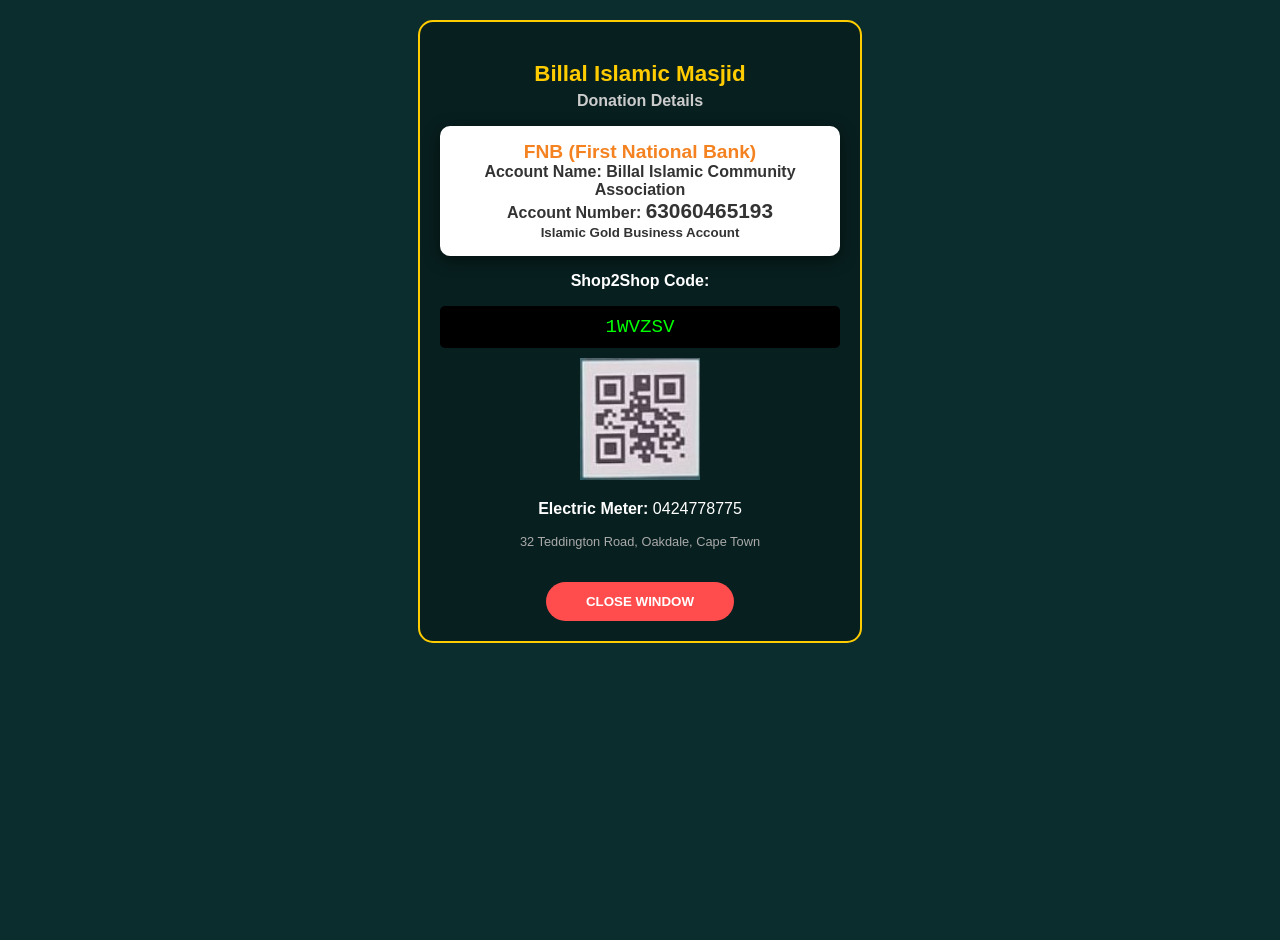
<file: bank_details.html>
<!DOCTYPE html>
<html lang="en">
<head>
    <meta charset="UTF-8">
    <title>Billal Islamic Masjid - Donation Details</title>
    <style>
        body {
            margin: 0;
            padding: 20px;
            background: #0b2d2d; /* Islamic Deep Green */
            color: white;
            font-family: 'Segoe UI', Tahoma, Geneva, Verdana, sans-serif;
            display: flex;
            flex-direction: column;
            align-items: center;
            text-align: center;
            height: 100vh;
            overflow: hidden;
        }

        .container {
            border: 2px solid #ffcc00; /* Gold border to match banner */
            padding: 20px;
            border-radius: 15px;
            background: rgba(0, 0, 0, 0.3);
            width: 100%;
            max-width: 400px;
        }

        h2 { color: #ffcc00; margin-bottom: 5px; font-size: 1.4rem; }
        h3 { margin-top: 0; font-size: 1rem; color: #ccc; }

        .detail-box {
            background: #ffffff;
            color: #333;
            padding: 15px;
            border-radius: 10px;
            margin: 15px 0;
            font-weight: bold;
            box-shadow: 0 4px 15px rgba(0,0,0,0.5);
        }

        .bank-name { color: #f48221; font-size: 1.2rem; display: block; } /* FNB Orange */

        .shop2shop {
            background: #000;
            color: #00ff00;
            padding: 10px;
            border-radius: 5px;
            font-family: monospace;
            font-size: 1.2rem;
        }

        .close-btn {
            margin-top: 20px;
            padding: 12px 40px;
            background: #ff4d4d;
            color: white;
            border: none;
            border-radius: 50px;
            cursor: pointer;
            font-weight: bold;
            text-transform: uppercase;
            transition: 0.3s;
        }

        .close-btn:hover { background: #ff0000; transform: scale(1.05); }
    </style>
</head>
<body>

    <div class="container">
        <h2>Billal Islamic Masjid</h2>
        <h3>Donation Details</h3>

        <div class="detail-box">
            <span class="bank-name">FNB (First National Bank)</span>
            Account Name: Billal Islamic Community Association<br>
            Account Number: <span style="font-size: 1.3rem;">63060465193</span><br>
            <small>Islamic Gold Business Account</small>
        </div>

        <div style="margin: 10px 0;">
            <p><strong>Shop2Shop Code:</strong></p>
            <div class="shop2shop">1WVZSV</div>
        </div>

        <div class="qr-container">
            <img src="qrshop.jpg" alt="QR Code" style="max-width:120px; width:100%;">
        </div>
        <div class="meter-info">
            <p><i class="fas fa-bolt"></i> <strong>Electric Meter:</strong> 0424778775</p>
        </div>

        <p style="font-size: 0.8rem; color: #aaa;">
            32 Teddington Road, Oakdale, Cape Town
        </p>


        <button class="close-btn" onclick="window.close()">Close Window</button>
    </div>

</body>
</html>
</file>
